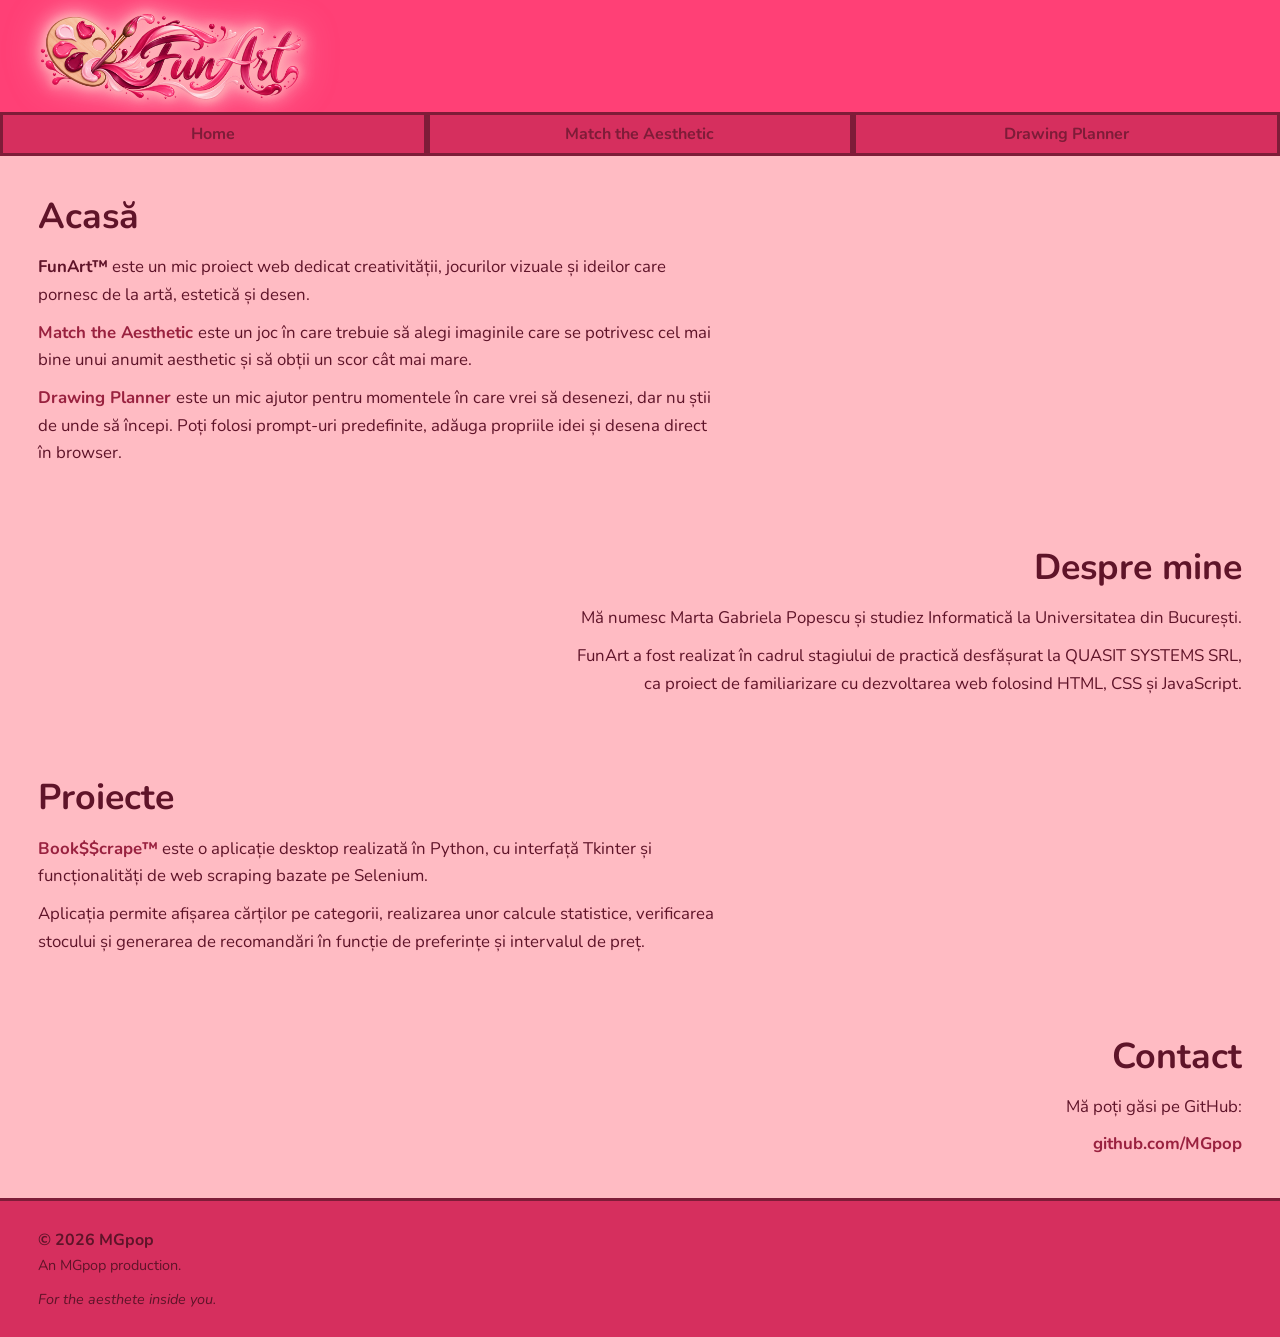
<file: index.html>
<!DOCTYPE html>
<html lang="ro">

<head>
    <meta charset="UTF-8">

    <meta
        name="viewport"
        content="width=device-width, initial-scale=1.0"
    >

    <title>FunArt™</title>

    <link
        rel="icon"
        type="image/png"
        href="images/ui/favicon.png"
    >

    <link
        rel="stylesheet"
        href="css/style.css"
    >

    <link
        rel="stylesheet"
        href="css/portfolio.css"
    >
</head>

<body>

    <header class="site-header">

        <div class="brand">

            <img
                src="images/ui/logo.png"
                alt="FunArt"
                class="site-logo"
            >

        </div>

    </header>


    <nav class="main-nav">

        <div class="nav-item home-menu">

            <button
                class="nav-button home-menu-button"
                type="button"
                aria-expanded="false"
            >
                Home
            </button>


            <div class="home-dropdown">

                <a href="index.html#home">
                    Acasă
                </a>

                <a href="index.html#about">
                    Despre mine
                </a>

                <a href="index.html#projects">
                    Proiecte
                </a>

                <a href="index.html#contact">
                    Contact
                </a>

            </div>

        </div>


        <a
            class="nav-button"
            href="match-the-aesthetic.html"
        >
            Match the Aesthetic
        </a>


        <a
            class="nav-button"
            href="drawing-helper.html"
        >
            Drawing Planner
        </a>

    </nav>


    <main class="page-content portfolio-page">

        <section
            id="home"
            class="portfolio-section section-left"
        >
            <div class="section-content">

                <h1>
                    Acasă
                </h1>

                <p>
                    <strong>FunArt™</strong> este un mic proiect web dedicat creativității,
                    jocurilor vizuale și ideilor care pornesc de la artă, estetică și desen.
                </p>

                <p>
                    <a href="match-the-aesthetic.html">
                        Match the Aesthetic
                    </a>
                    este un joc în care trebuie să alegi imaginile care se
                    potrivesc cel mai bine unui anumit aesthetic și să obții
                    un scor cât mai mare.
                </p>

                <p>
                    <a href="drawing-helper.html">
                        Drawing Planner
                    </a>
                    este un mic ajutor pentru momentele în care vrei să
                    desenezi, dar nu știi de unde să începi. Poți folosi
                    prompt-uri predefinite, adăuga propriile idei și desena
                    direct în browser.
                </p>

            </div>
        </section>


        <section
            id="about"
            class="portfolio-section section-right"
        >
            <div class="section-content">

                <h2>
                    Despre mine
                </h2>

                <p>
                    Mă numesc Marta Gabriela Popescu și studiez Informatică
                    la Universitatea din București.
                </p>

                <p>
                    FunArt a fost realizat în cadrul stagiului de practică
                    desfășurat la QUASIT SYSTEMS SRL, ca proiect de
                    familiarizare cu dezvoltarea web folosind HTML, CSS
                    și JavaScript.
                </p>

            </div>
        </section>


        <section
            id="projects"
            class="portfolio-section section-left"
        >
            <div class="section-content">

                <h2>
                    Proiecte
                </h2>

                <p>
                    <strong><a href="booksscrape.html">Book$$crape™</a></strong> este o aplicație desktop
                    realizată în Python, cu interfață Tkinter și funcționalități
                    de web scraping bazate pe Selenium.
                </p>

                <p>
                    Aplicația permite afișarea cărților pe categorii,
                    realizarea unor calcule statistice, verificarea stocului
                    și generarea de recomandări în funcție de preferințe
                    și intervalul de preț.
                </p>

            </div>
        </section>


        <section
            id="contact"
            class="portfolio-section section-right"
        >
            <div class="section-content">

                <h2>
                    Contact
                </h2>

                <p>
                    Mă poți găsi pe GitHub:
                </p>

                <p>
                    <a
                        href="https://github.com/MGpop"
                        target="_blank"
                        rel="noopener noreferrer"
                    >
                        github.com/MGpop
                    </a>
                </p>

            </div>
        </section>

    </main>

    <footer class="site-footer">
        <div class="footer-content">
            <p>© 2026 MGpop</p>
            <p>An MGpop production.</p>

            <p class="footer-tagline">
                For the aesthete inside you.
            </p>
        </div>
    </footer>

    <script src="js/main.js"></script>

</body>

</html>
</file>
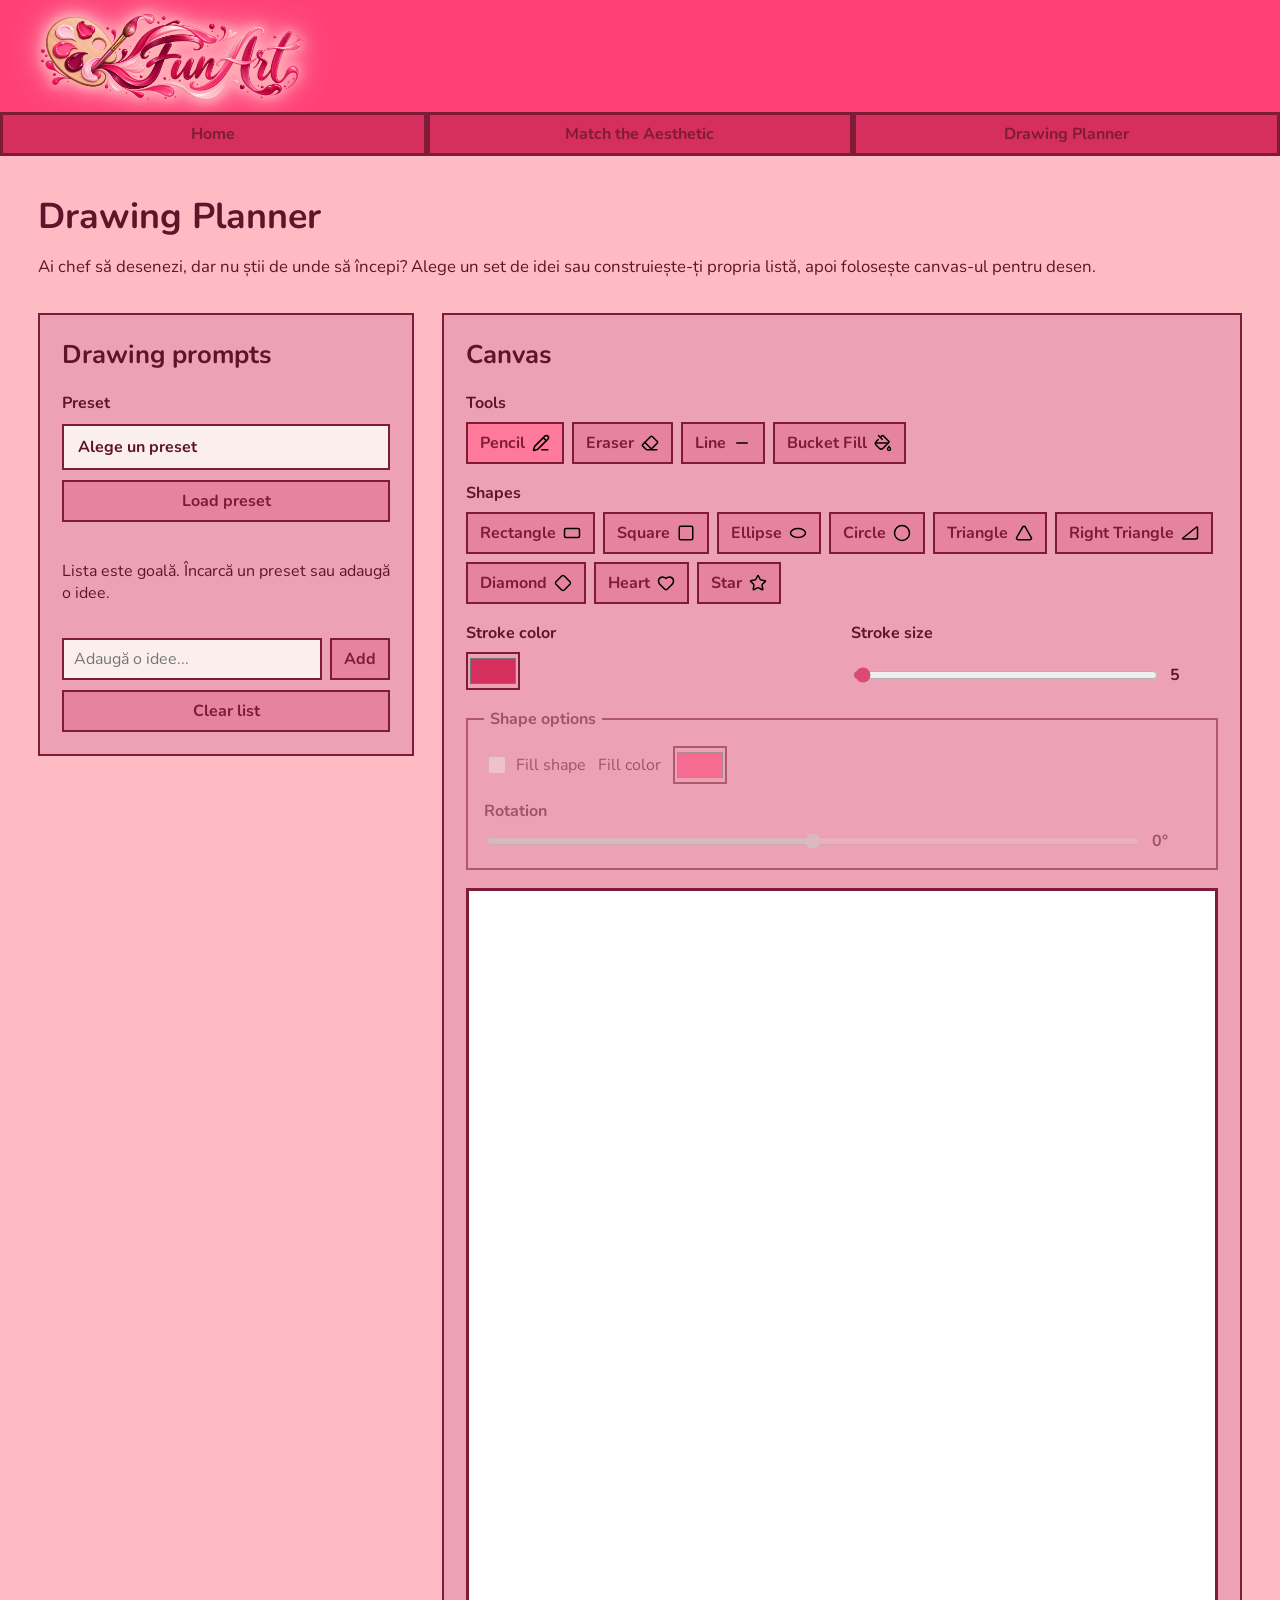
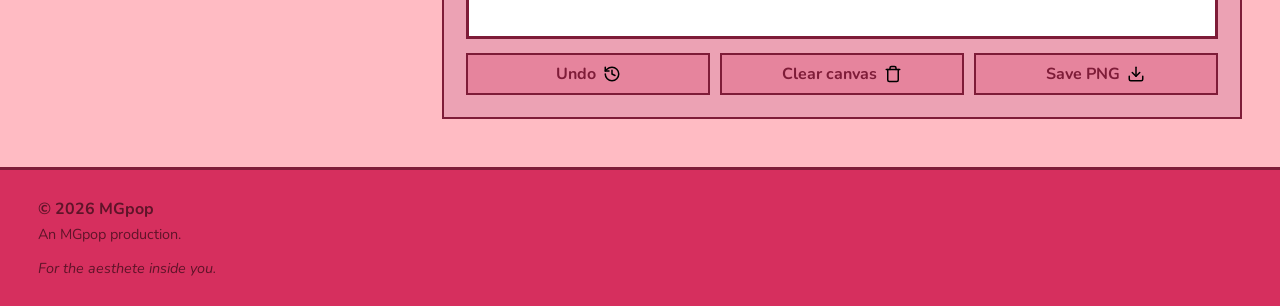
<file: drawing-helper.html>
<!DOCTYPE html>
<html lang="ro">

<head>
    <meta charset="UTF-8">

    <meta
        name="viewport"
        content="width=device-width, initial-scale=1.0"
    >

    <title>Drawing Planner | FunArt™</title>

    <link
        rel="icon"
        type="image/png"
        href="images/ui/favicon.png"
    >

    <link
        rel="stylesheet"
        href="css/style.css"
    >

    <link
        rel="stylesheet"
        href="css/drawing-helper.css"
    >
</head>

<body>

    <header class="site-header">

        <div class="brand">

            <img
                src="images/ui/logo.png"
                alt="FunArt"
                class="site-logo"
            >

        </div>

    </header>


    <nav class="main-nav">

        <div class="nav-item home-menu">

            <button
                class="nav-button home-menu-button"
                type="button"
                aria-expanded="false"
            >
                Home
            </button>


            <div class="home-dropdown">

                <a href="index.html#home">
                    Acasă
                </a>

                <a href="index.html#about">
                    Despre mine
                </a>

                <a href="index.html#projects">
                    Proiecte
                </a>

                <a href="index.html#contact">
                    Contact
                </a>

            </div>

        </div>


        <a
            class="nav-button"
            href="match-the-aesthetic.html"
        >
            Match the Aesthetic
        </a>


        <a
            class="nav-button"
            href="drawing-helper.html"
            aria-current="page"
        >
            Drawing Planner
        </a>

    </nav>


    <main class="page-content drawing-page">

        <header class="drawing-page-header">
            <h1>Drawing Planner</h1>

            <p>
                Ai chef să desenezi, dar nu știi de unde să începi?
                Alege un set de idei sau construiește-ți propria listă,
                apoi folosește canvas-ul pentru desen.
            </p>
        </header>


        <div class="drawing-layout">

            <section
                class="planner-panel"
                aria-labelledby="planner-title"
            >

                <h2 id="planner-title">
                    Drawing prompts
                </h2>


                <div class="preset-controls">

                    <label for="preset-select">
                        Preset
                    </label>

                    <select id="preset-select">
                        <option value="">
                            Alege un preset
                        </option>

                        <option value="princess">Princess</option>
                        <option value="pirates">Pirates</option>
                        <option value="superhero">Superhero</option>
                        <option value="concert">Concert</option>
                        <option value="cartoon">Cartoon Character</option>
                        <option value="mermaids">Mermaids</option>
                        <option value="fantasy">Fantasy</option>
                    </select>

                    <button
                        id="load-preset-button"
                        type="button"
                    >
                        Load preset
                    </button>

                </div>


                <div
                    id="task-list"
                    class="task-list"
                    aria-live="polite"
                >
                    <!-- Task-urile vor fi adăugate din JavaScript. -->
                </div>


                <form
                    id="add-task-form"
                    class="add-task-form"
                >

                    <label
                        for="new-task-input"
                        class="visually-hidden"
                    >
                        Adaugă un element de desenat
                    </label>

                    <input
                        id="new-task-input"
                        type="text"
                        placeholder="Adaugă o idee..."
                        autocomplete="off"
                    >

                    <button
                        id="add-task-button"
                        type="submit"
                    >
                        Add
                    </button>

                </form>


                <button
                    id="clear-task-list-button"
                    class="secondary-action"
                    type="button"
                >
                    Clear list
                </button>

            </section>


            <section
                class="canvas-panel"
                aria-labelledby="canvas-title"
            >

                <h2 id="canvas-title">
                    Canvas
                </h2>


                <div
                    class="drawing-toolbar"
                    aria-label="Instrumente de desen"
                >

                    <div class="tool-group">
                        <span class="tool-group-label">Tools</span>

                        <div class="tool-buttons" role="group" aria-label="Alege instrumentul de desen">
                            <button type="button" class="tool-button is-active" data-tool="pencil">
                                Pencil
                                <img src="images/ui/icons/pencil.svg" alt="" class="button-icon">
                            </button>

                            <button type="button" class="tool-button" data-tool="eraser">
                                Eraser
                                <img src="images/ui/icons/eraser.svg" alt="" class="button-icon">
                            </button>

                            <button type="button" class="tool-button" data-tool="line">
                                Line
                                <img src="images/ui/icons/line.svg" alt="" class="button-icon">
                            </button>

                            <button type="button" class="tool-button" data-tool="bucket">
                                Bucket Fill
                                <img src="images/ui/icons/paint-bucket.svg" alt="" class="button-icon">
                            </button>
                        </div>
                    </div>

                    <div class="tool-group">
                        <span class="tool-group-label">Shapes</span>

                        <div class="tool-buttons shape-buttons" role="group" aria-label="Alege forma">
                            <button type="button" class="tool-button" data-tool="rectangle">Rectangle <img src="images/ui/icons/rectangle.svg" alt="" class="button-icon"></button>
                            <button type="button" class="tool-button" data-tool="square">Square <img src="images/ui/icons/square.svg" alt="" class="button-icon"></button>
                            <button type="button" class="tool-button" data-tool="ellipse">Ellipse <img src="images/ui/icons/ellipse.svg" alt="" class="button-icon"></button>
                            <button type="button" class="tool-button" data-tool="circle">Circle <img src="images/ui/icons/circle.svg" alt="" class="button-icon"></button>
                            <button type="button" class="tool-button" data-tool="triangle">Triangle <img src="images/ui/icons/triangle.svg" alt="" class="button-icon"></button>
                            <button type="button" class="tool-button" data-tool="right-triangle">Right Triangle <img src="images/ui/icons/right-triangle.svg" alt="" class="button-icon"></button>
                            <button type="button" class="tool-button" data-tool="diamond">Diamond <img src="images/ui/icons/diamond.svg" alt="" class="button-icon"></button>
                            <button type="button" class="tool-button" data-tool="heart">Heart <img src="images/ui/icons/heart.svg" alt="" class="button-icon"></button>
                            <button type="button" class="tool-button" data-tool="star">Star <img src="images/ui/icons/star.svg" alt="" class="button-icon"></button>
                        </div>
                    </div>

                    <div class="drawing-settings">
                        <div class="tool-group">
                            <label for="drawing-color">Stroke color</label>
                            <input id="drawing-color" type="color" value="#d62f5e">
                        </div>

                        <div class="tool-group">
                            <label for="brush-size">Stroke size</label>
                            <div class="range-control">
                                <input id="brush-size" type="range" min="1" max="500" value="5">
                                <output id="brush-size-value" for="brush-size">5</output>
                            </div>
                        </div>
                    </div>

                    <fieldset id="shape-options" class="shape-options" disabled>
                        <legend>Shape options</legend>

                        <div class="shape-fill-row">
                            <label class="checkbox-control">
                                <input id="shape-fill-enabled" type="checkbox">
                                Fill shape
                            </label>

                            <label for="shape-fill-color">Fill color</label>
                            <input id="shape-fill-color" type="color" value="#ff4076" disabled>
                        </div>

                        <div class="tool-group">
                            <label for="shape-rotation">Rotation</label>
                            <div class="range-control">
                                <input id="shape-rotation" type="range" min="-180" max="180" value="0">
                                <output id="shape-rotation-value" for="shape-rotation">0°</output>
                            </div>
                        </div>
                    </fieldset>

                </div>


                <div class="canvas-wrapper">

                    <canvas
                        id="drawing-canvas"
                        width="1500"
                        height="1500"
                        aria-label="Canvas pentru desen"
                    >
                        Browserul tău nu suportă elementul canvas.
                    </canvas>

                </div>


                <div class="canvas-actions">

                    <button
                        id="undo-button"
                        type="button"
                    >
                        Undo
        
                        <img
                             src="images/ui/icons/undo.svg"
                            alt=""
                            class="button-icon"
                        >
                    </button>

                    <button
                        id="clear-canvas-button"
                        type="button"
                    >
                        Clear canvas
        
                        <img
                             src="images/ui/icons/trash.svg"
                            alt=""
                            class="button-icon"
                        >
                    </button>

                    <button
                        id="save-canvas-button"
                        type="button"
                    >
                        Save PNG
        
                        <img
                             src="images/ui/icons/download.svg"
                            alt=""
                            class="button-icon"
                        >
                    </button>

                </div>

            </section>

        </div>

    </main>

    <footer class="site-footer">
        <div class="footer-content">
            <p>© 2026 MGpop</p>
            <p>An MGpop production.</p>

            <p class="footer-tagline">
                For the aesthete inside you.
            </p>
        </div>
    </footer>

    <script src="js/main.js"></script>
    <script src="js/drawing-helper.js"></script>

</body>

</html>
</file>
<file: css/style.css>
/* ==========================================================
   LOCAL FONTS
   ========================================================== */

@font-face {
    font-family: "Nunito";
    src: url("../fonts/Nunito/Nunito-VariableFont_wght.ttf")
        format("truetype");
    font-style: normal;
    font-weight: 200 1000;
}


@font-face {
    font-family: "Nunito";
    src: url("../fonts/Nunito/Nunito-Italic-VariableFont_wght.ttf")
        format("truetype");
    font-style: italic;
    font-weight: 200 1000;
}


/* ==========================================================
   RESET
   ========================================================== */

* {
    box-sizing: border-box;
}


/* ==========================================================
   COLOR PALETTE
   ========================================================== */

:root {
    --color-cream: #fbefee;
    --color-berry: #99213f;
    --color-wine: #5f1429;
    --color-hot-pink: #ff4076;
    --color-pastel-pink: #ffbbc3;
    --color-raspberry: #dc4a73;
    --color-burgundy: #7e1c38;
    --color-deep-pink: #d62f5e;
    --color-bubblegum-pink: #fc5b89;
    --color-dusty-rose: #e6849d;
    --color-watermelon-pink: #ff799b;
    --color-rose-blush: #eca2b4;
    --color-muted-raspberry: #d1597b;
}


html {
    scroll-behavior: smooth;
}


body {
    margin: 0;

    min-height: 100vh;

    font-family:
        "Nunito",
        Arial,
        sans-serif;

    font-weight: 400;

    background-color: var(--color-pastel-pink);
    color: var(--color-wine);
}



/* ==========================================================
   TYPOGRAPHY
   ========================================================== */

h1,
h2,
h3 {
    font-weight: 700;
}


button,
input,
select,
textarea {
    font: inherit;
}


strong {
    font-weight: 700;
}


/* ==========================================================
   HEADER
   ========================================================== */

.site-header {
    display: flex;
    align-items: center;

    padding:
        6px
        3%;

    background-color: var(--color-hot-pink);
}


.site-logo {
    display: block;

    width: auto;
    height: 100px;

    max-width: 100%;

    user-select: none;

filter:
    drop-shadow(0 0 4px rgb(255, 177, 177))
    drop-shadow(0 0 8px rgba(255, 198, 198, 0.85))
    drop-shadow(0 0 15px rgba(255, 194, 211, 0.55));
}


.brand {
    display: flex;
    align-items: center;
}



/* ==========================================================
   NAVIGATION
   ========================================================== */

.main-nav {
    position: relative;

    z-index: 1000;

    display: grid;

    grid-template-columns:
        repeat(
            3,
            1fr
        );

    background-color: var(--color-burgundy);
}


.nav-item {
    position: relative;
    display: flex;
}


.nav-button {
    width: 100%;

    min-height: 36px;

    display: flex;
    align-items: center;
    justify-content: center;

    padding:
        8px
        12px;

    border: 3px solid var(--color-burgundy);

    background-color: var(--color-deep-pink);
    color: var(--color-burgundy);

    font: inherit;
    font-weight: 700;

    text-decoration: none;

    cursor: pointer;
}


.nav-button:hover,
.nav-button:focus-visible {
    background-color: var(--color-bubblegum-pink);
}


.nav-button:focus-visible {
    outline: 2px solid var(--color-cream);
    outline-offset: -5px;
}


/* ==========================================================
   HOME DROPDOWN
   ========================================================== */

.home-dropdown {
    position: absolute;

    top: 100%;
    left: 0;

    z-index: 2000;

    width: 100%;

    display: none;

    background-color: var(--color-burgundy);
}


.home-dropdown a {
    display: block;

    padding:
        10px
        16px;

    border:
        3px solid
        var(--color-burgundy);

    background-color: var(--color-deep-pink);
    color: var(--color-burgundy);

    font-weight: 700;

    text-align: center;
    text-decoration: none;
}


.home-dropdown a:hover,
.home-dropdown a:focus-visible {
    background-color: var(--color-bubblegum-pink);
}


.home-dropdown a:focus-visible {
    outline: 2px solid var(--color-cream);
    outline-offset: -5px;
}


/* ==========================================================
   DESKTOP HOVER
   ========================================================== */

@media
    (hover: hover)
    and
    (pointer: fine) {

    .home-menu:hover
    .home-dropdown {
        display: block;
    }
}


/* ==========================================================
   DROPDOWN DESCHIS PRIN JAVASCRIPT
   ========================================================== */

.home-menu.is-open
.home-dropdown {
    display: block;
}


/* ==========================================================
   PAGE CONTENT
   ========================================================== */

.page-content {
    position: relative;

    z-index: 1;

    min-height:
        calc(
            100vh
            - 141px
        );

    padding: 30px;
}

/* ==========================================================
   FOOTER
   ========================================================== */

.site-footer {
    padding:
        28px
        3%;

    background-color: var(--color-deep-pink);
    color: var(--color-wine);

    border-top:
        3px
        solid
        var(--color-burgundy);
}


.footer-content p {
    margin: 0;
}


.footer-content p:first-child {
    font-weight: 700;
}


.footer-content p:nth-child(2) {
    margin-top: 4px;

    font-size: 0.9rem;
}


.footer-content .footer-tagline {
    margin-top: 14px;

    font-size: 0.9rem;
    font-style: italic;
}


/* ==========================================================
   TABLET / MOBILE
   ========================================================== */

@media
    (max-width: 700px) {

    .site-header {
        padding:
            8px
            20px;
    }


    .site-logo {
        height: 65px;
    }


    .nav-button {
        min-height: 42px;

        padding:
            8px
            6px;

        font-size: 0.85rem;
    }


    .page-content {
        padding: 20px;
    }
}
</file>
<file: css/portfolio.css>
/* ==========================================================
   PORTFOLIO PAGE
   ========================================================== */

.portfolio-page {
    padding:
        0
        3%;
}


.portfolio-section {
    display: flex;

    padding:
        40px
        0;

    scroll-margin-top: 60px;
}


/* ==========================================================
   SECTION POSITIONING
   ========================================================== */

.section-left {
    justify-content: flex-start;
}


.section-right {
    justify-content: flex-end;
}


.section-content {
    width: min(
        100%,
        860px
    );
}


.section-left .section-content {
    text-align: left;
}


.section-right .section-content {
    margin-left: auto;

    text-align: right;
}


/* ==========================================================
   SECTION TEXT
   ========================================================== */

.section-content h1,
.section-content h2 {
    margin:
        0
        0
        16px;

    color: var(--color-wine);

    font-size: clamp(
        1.8rem,
        2.8vw,
        2.7rem
    );

    line-height: 1.15;
}


.section-content p {
    max-width: 68ch;

    margin: 0;

    font-size: 1.05rem;
    line-height: 1.65;

    text-wrap: pretty;
}


.section-content p + p {
    margin-top: 10px;
}


.section-left .section-content p {
    margin-right: auto;
}


.section-right .section-content p {
    margin-left: auto;
}


/* ==========================================================
   LINKS
   ========================================================== */

.section-content a {
    color: var(--color-berry);
    font-weight: 700;
    text-decoration: none;
}


.section-content a:hover,
.section-content a:focus-visible {
    color: var(--color-raspberry);
}


/* ==========================================================
   TABLET / MOBILE
   ========================================================== */

@media
    (max-width: 700px) {

    .portfolio-page {
        padding:
            0
            20px;
    }


    .portfolio-section {
        justify-content: flex-start;
        padding:
            32px
            0;
    }


    .section-content,
    .section-right .section-content {
        width: 100%;
        margin-left: 0;
        text-align: left;
    }


    .section-content p {
        max-width: none;
    }


    .section-right .section-content p {
        margin-left: 0;
    }
}
</file>
<file: css/drawing-helper.css>
/* ==========================================================
   DRAWING PLANNER PAGE
   ========================================================== */

.drawing-page {
    padding:
        36px
        3%
        48px;
}


.drawing-page-header {
    width: 100%;
    max-width: none;
    margin-bottom: 32px;
}

.drawing-page-header p {
    margin: 0;
    max-width: none;
    font-size: 1.05rem;
    line-height: 1.65;
}


.drawing-page-header h1 {
    margin:
        0
        0
        12px;

    font-size: clamp(
        1.8rem,
        2.8vw,
        2.7rem
    );
}


/* ==========================================================
   MAIN LAYOUT
   ========================================================== */

.drawing-layout {
    display: grid;

    grid-template-columns:
        minmax(280px, 0.8fr)
        minmax(0, 1.7fr);

    gap: 28px;

    align-items: start;
}


.planner-panel,
.canvas-panel {
    min-width: 0;

    padding: 22px;

    border:
        2px solid
        var(--color-burgundy);

    background-color: color-mix(
        in srgb,
        var(--color-deep-pink) 40%,
        var(--color-cream)
    );
}


.planner-panel h2,
.canvas-panel h2 {
    margin:
        0
        0
        20px;

    font-size: 1.6rem;
}


/* ==========================================================
   PRESET CONTROLS
   ========================================================== */

.preset-controls {
    display: grid;

    gap: 10px;

    margin-bottom: 22px;
}


.preset-controls label,
.tool-group label,
.tool-group-label {
    font-weight: 700;
}


.preset-controls select,
.add-task-form input {
    width: 100%;

    min-height: 42px;

    padding:
        8px
        10px;

    border:
        2px solid
        var(--color-burgundy);

    background-color: var(--color-cream);
    color: var(--color-wine);

    appearance: none;
    -webkit-appearance: none;
    -moz-appearance: none;
}

.preset-controls select {
    min-height: 46px;
    padding: 10px 14px;
    border-radius: 0;
    font-weight: 700;
    cursor: pointer;
}

.preset-controls select:focus-visible,
.add-task-form input:focus-visible {
    outline: 2px solid var(--color-rose-blush);
    outline-offset: 2px;
}



.preset-controls button,
.add-task-form button,
.secondary-action,
.tool-button,
.canvas-actions button {
    min-height: 40px;

    padding:
        8px
        12px;

    border:
        2px solid
        var(--color-burgundy);

    background-color: var(--color-dusty-rose);
    color: var(--color-burgundy);

    font: inherit;
    font-weight: 700;

    cursor: pointer;
}

.tool-button,
.canvas-actions button {
    display: inline-flex;
    align-items: center;
    justify-content: center;

    gap: 7px;
}


.button-icon {
    width: 18px;
    height: 18px;

    flex-shrink: 0;
}


.preset-controls button:hover,
.preset-controls button:focus-visible,
.add-task-form button:hover,
.add-task-form button:focus-visible,
.secondary-action:hover,
.secondary-action:focus-visible,
.tool-button:hover,
.tool-button:focus-visible,
.canvas-actions button:hover,
.canvas-actions button:focus-visible {
    background-color: var(--color-watermelon-pink);
}


/* ==========================================================
   TASK LIST
   ========================================================== */

.task-list {
    display: grid;

    gap: 8px;

    margin-bottom: 18px;
}


.task-item {
    display: grid;

    grid-template-columns:
        auto
        1fr
        auto;

    gap: 10px;

    align-items: center;

    min-height: 40px;

    padding:
        8px
        10px;

    border:
        2px solid
        var(--color-burgundy);

    background-color: var(--color-cream);
}


.task-item input[type="checkbox"] {
    width: 18px;
    height: 18px;

    accent-color: var(--color-raspberry);
}


.task-item.is-complete .task-text {
    opacity: 0.65;

    text-decoration: line-through;
}


.task-delete-button {
    border: 0;

    background: transparent;
    color: var(--color-wine);

    font: inherit;
    font-weight: 700;

    cursor: pointer;
}


.task-delete-button:hover,
.task-delete-button:focus-visible {
    color: var(--color-raspberry);
}


.add-task-form {
    display: grid;

    grid-template-columns:
        1fr
        auto;

    gap: 8px;

    margin-bottom: 10px;
}


.secondary-action {
    width: 100%;
}


/* ==========================================================
   DRAWING TOOLBAR
   ========================================================== */

.drawing-toolbar {
    display: grid;

    gap: 18px;

    margin-bottom: 18px;
}


.tool-group {
    display: grid;

    gap: 8px;
}


.tool-buttons {
    display: flex;

    flex-wrap: wrap;

    gap: 8px;
}


.tool-button.is-active {
    background-color: var(--color-watermelon-pink);
}


#drawing-color {
    width: 54px;
    height: 38px;

    padding: 0;

    border:
        2px solid
        var(--color-burgundy);

    background: transparent;

    cursor: pointer;
}


#brush-size,
#shape-rotation {
    width: min(
        100%,
        320px
    );

    accent-color: var(--color-raspberry);
}


#brush-size-value,
#shape-rotation-value {
    min-width: 48px;

    font-weight: 700;
}


.drawing-settings {
    display: grid;

    grid-template-columns:
        repeat(
            2,
            minmax(0, 1fr)
        );

    gap: 18px;
}


.range-control {
    display: flex;
    align-items: center;

    gap: 10px;
}


.range-control input[type="range"] {
    flex: 1;

    min-width: 0;
}


.shape-options {
    display: grid;

    gap: 16px;

    margin: 0;
    padding: 16px;

    border:
        2px solid
        var(--color-burgundy);
}


.shape-options legend {
    padding:
        0
        6px;

    font-weight: 700;
}


.shape-options:disabled {
    opacity: 0.55;
}


.shape-fill-row {
    display: flex;
    align-items: center;
    flex-wrap: wrap;

    gap: 12px;
}


.checkbox-control {
    display: inline-flex;
    align-items: center;

    gap: 7px;
}


.checkbox-control input {
    width: 18px;
    height: 18px;

    accent-color: var(--color-raspberry);
}


#shape-fill-color {
    width: 54px;
    height: 38px;

    padding: 0;

    border:
        2px solid
        var(--color-burgundy);

    background: transparent;

    cursor: pointer;
}


#shape-fill-color:disabled {
    cursor: not-allowed;
}

#drawing-canvas.bucket-active {
    cursor: crosshair;
}

/* ==========================================================
   CANVAS
   ========================================================== */

.canvas-wrapper {
    width: 100%;

    aspect-ratio: 1 / 1;

    overflow: hidden;

    border:
        3px solid
        var(--color-burgundy);

    background-color: white;
}


#drawing-canvas {
    display: block;

    width: 100%;
    height: 100%;

    background-color: white;

    touch-action: none;
}


.canvas-actions {
    display: flex;

    flex-wrap: wrap;

    gap: 10px;

    margin-top: 14px;
}


.canvas-actions button {
    flex:
        1
        1
        150px;
}


/* ==========================================================
   ACCESSIBILITY
   ========================================================== */

.visually-hidden {
    position: absolute;

    width: 1px;
    height: 1px;

    padding: 0;
    margin: -1px;

    overflow: hidden;

    clip: rect(
        0,
        0,
        0,
        0
    );

    white-space: nowrap;

    border: 0;
}


/* ==========================================================
   TABLET / MOBILE
   ========================================================== */

@media
    (max-width: 700px) {

    .drawing-page {
        padding:
            28px
            20px
            36px;
    }


    .drawing-page-header {
        margin-bottom: 24px;
    }


    .drawing-layout {
        grid-template-columns: 1fr;

        gap: 22px;
    }


    .planner-panel,
    .canvas-panel {
        padding: 18px;
    }


    .tool-buttons {
        display: grid;

        grid-template-columns:
            repeat(
                2,
                minmax(0, 1fr)
            );
    }


    .drawing-settings {
        grid-template-columns: 1fr;
    }


    .shape-fill-row {
        align-items: flex-start;
    }


    .tool-button {
        width: 100%;
    }


    .canvas-actions {
        display: grid;

        grid-template-columns: 1fr;
    }


    .canvas-actions button {
        width: 100%;
    }
}
</file>
